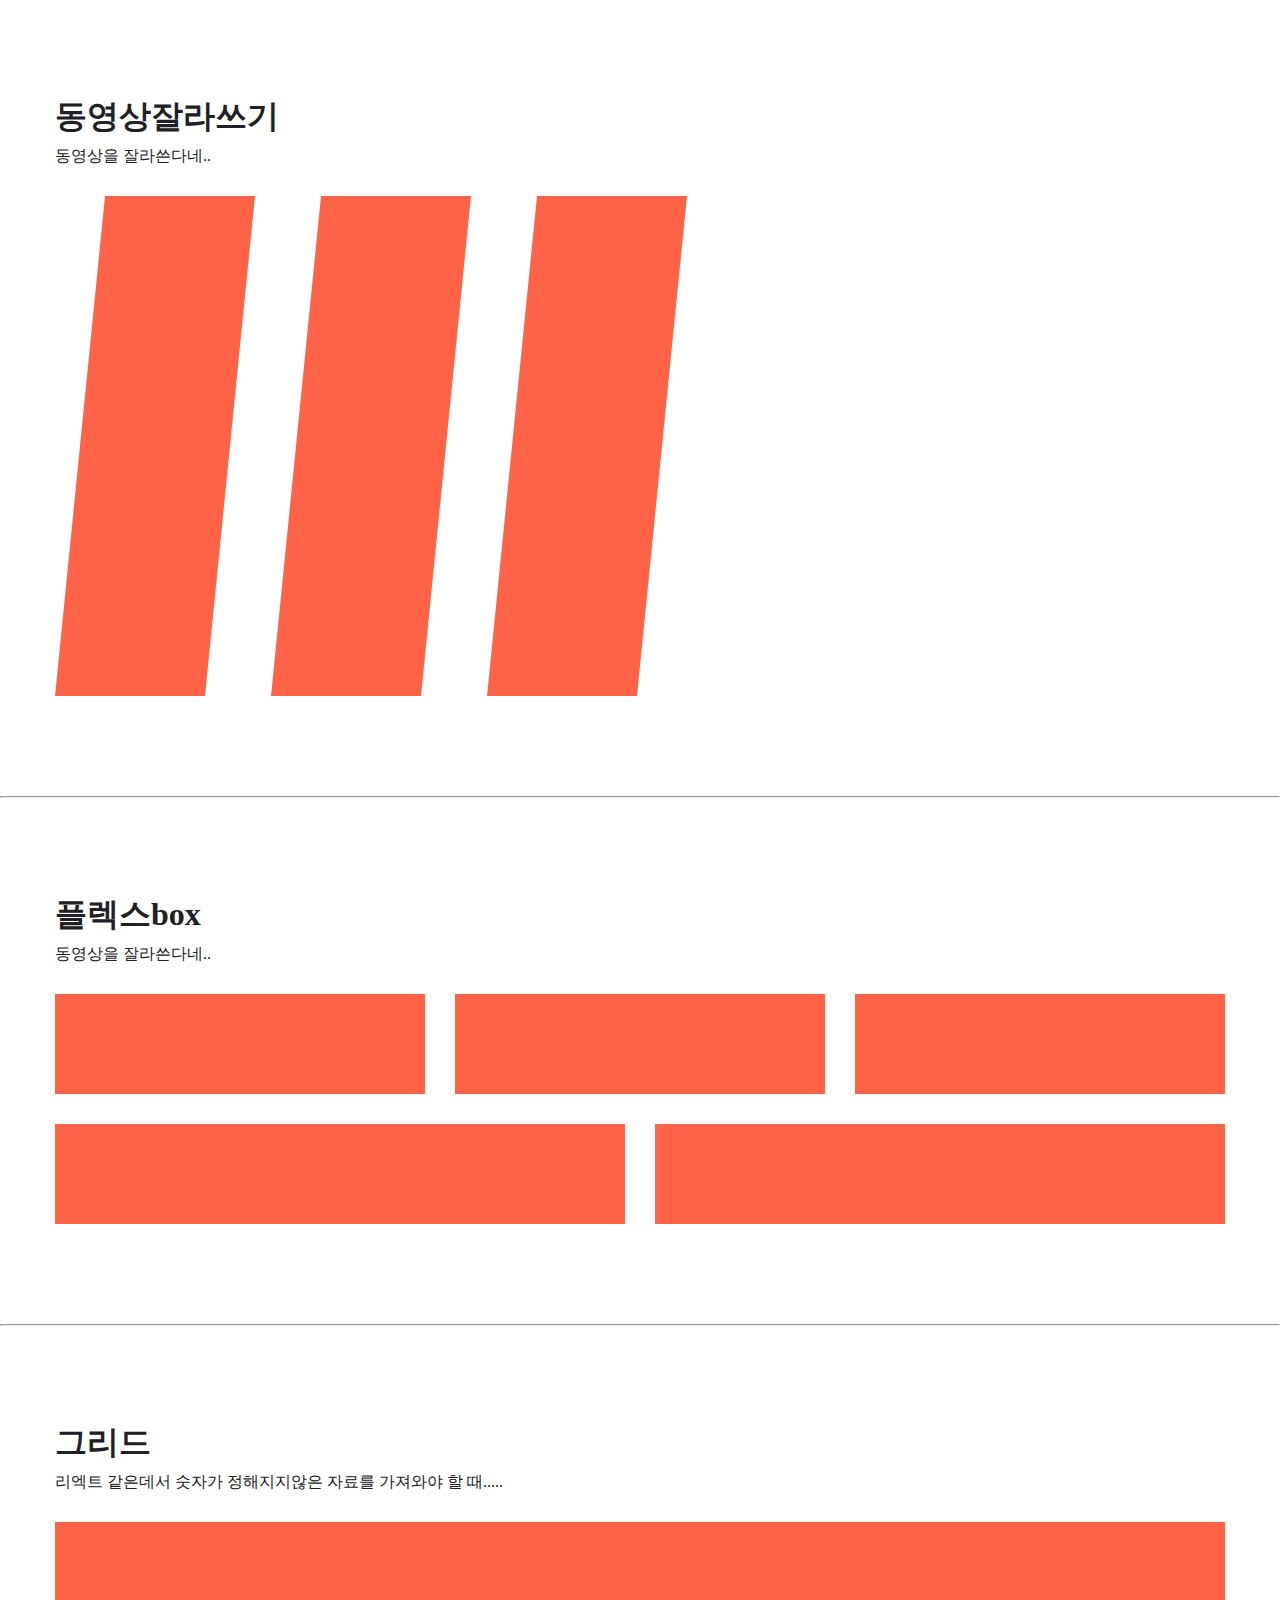
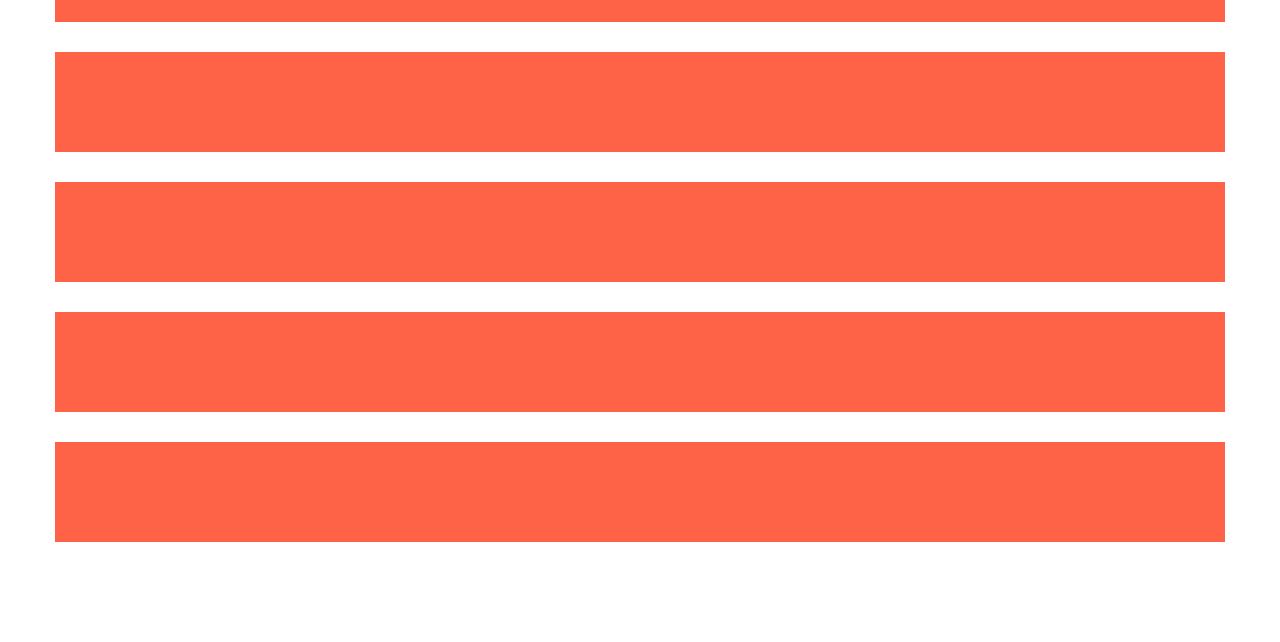
<file: 동영상잘라쓰기.html>
<!DOCTYPE html>
<html lang="ko">

<head>
    <meta charset="UTF-8">
    <meta name="viewport" content="width=device-width, initial-scale=1.0">
    <title>Document</title>

    <link rel="stylesheet" href="./css/reset.css">
    <link rel="stylesheet" href="./css/common.css">
    <link rel="stylesheet" href="./css/jquery.mb.YTPlayer.min.css">

    <style>
        .content {
            display: flex;
            gap: 16px;
            /* align-items: flex-end; */
            height: 500px;
        }

        .box {
            background: tomato;
            width: 200px;
            clip-path: polygon(25% 0%, 100% 0%, 75% 100%, 0% 100%);
        }

        .flex_container {
            display: flex;
            gap: 30px;
            flex-wrap: wrap;
        }

        .flex_container>* {
            flex: 1 0 300px;
            height: 100px;
            background: tomato;
        }

        hr {
            margin: 100px 0;
        }

        .grid_container {
            display: grid;
            grid-template-columns: (3, 1fr);
            gap: 30px;
        }

        .grid_container>* {
            min-height: 100px;
            background: tomato;
        }
    </style>

    <script src="./js/jquery-1.12.4.min.js"></script>
    <script src="./js/jquery.mb.YTPlayer.min.js"></script>
</head>

<body>
    <section class="movie default">
        <div class="title">
            <h2>동영상잘라쓰기</h2>
            <p>동영상을 잘라쓴다네..</p>
        </div>
        <div class="inner content">
            <div class="box box01">
                <div id="movie01" class="player"></div>
            </div>
            <div class="box box02">
                <div id="movie02" class="player"></div>
            </div>
            <div class="box box03">
                <div id="movie03" class="player"></div>
            </div>
        </div>
        <hr />
        <div class="title">
            <h2>플렉스box</h2>
            <p>동영상을 잘라쓴다네..</p>
        </div>
        <div class="inner flex_container">
            <div class="flex_box"></div>
            <div class="flex_box"></div>
            <div class="flex_box"></div>
            <div class="flex_box"></div>
            <div class="flex_box"></div>
        </div>

        <hr />

        <div class="title">
            <h2>그리드</h2>
            <p>리엑트 같은데서 숫자가 정해지지않은 자료를 가져와야 할 때.....</p>
        </div>
        <div class="inner grid_container">
            <div class="flex_box"></div>
            <div class="flex_box"></div>
            <div class="flex_box"></div>
            <div class="flex_box"></div>
            <div class="flex_box"></div>
        </div>
    </section>







    <script>
        $(function () {
            $('movie01').YTPlayer({
                videoURL: 'https://youtu.be/xSM_nz6gKOI',
                containment: '.box01',
            });
            $('movie02').YTPlayer({
                videoURL: 'https://youtu.be/xSM_nz6gKOI',
                containment: '.box02',
            });
            $('movie03').YTPlayer({
                videoURL: 'https://youtu.be/xSM_nz6gKOI',
                containment: '.box03',
            });
        })
    </script>
</body>

</html>
</file>
<file: css/common.css>
.inner {
    max-width: 1200px;
    margin: 0 auto;
    padding: 0 15px;
}

.default {
    padding: 100px 0;
}

.default .title {
    max-width: 1200px;
    margin: 0 auto 32px auto;
    padding: 0 15px;
}

.default .title h2 {
    font-size: 32px;
    font-weight: 700;
    margin: 0 0 16px 0;
}

.default .title p {
    font-size: 16px;
    font-weight: 400;
}

.default_btn {
    display: inline-block;
    border: 1px solid #008850;
    padding: 12px 32px;
    color: #008850;
    font-size: 14px;
}

.default_btn::after {
    content: "\e93e";
    font-family: xeicon;
    font-size: 10px;
    margin: 0 0 0 8px;
    vertical-align: 1px;
}
</file>
